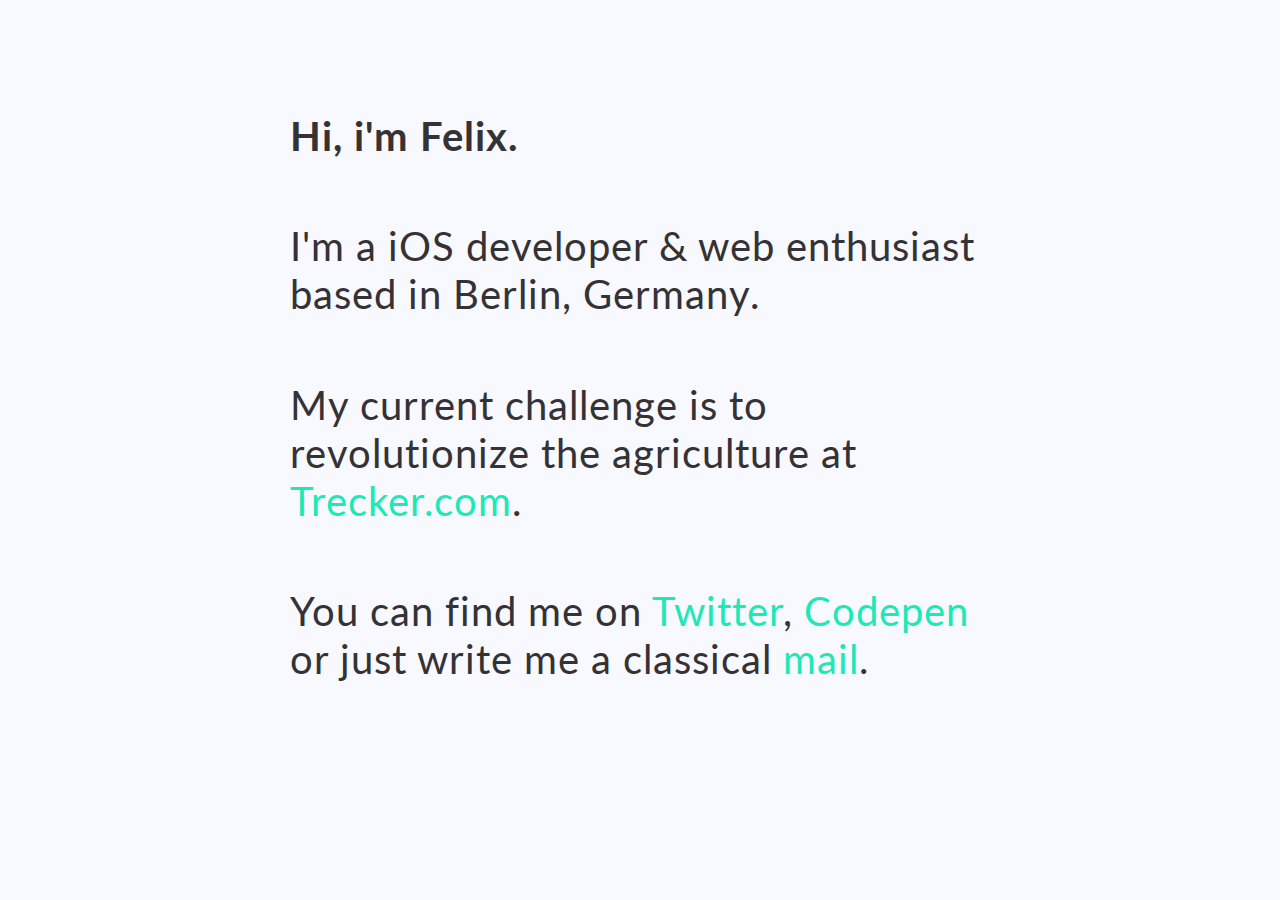
<file: index.html>
<!DOCTYPE html><html lang="en"><head><meta charset="utf-8"><meta name="author" content="Felix Wostal"><meta http-equiv="X-UA-Compatible" content="IE=edge"><meta name="description" content="Felix Wostal portfolio, ios developer, berlin, swift lang"><meta name="viewport" content="width=device-width, initial-scale=1.0, user-scalable=no"><title>Felix Wostal</title><link rel="stylesheet" href="/main.css"></head><body><div class="container"><h1>Hi, i'm Felix.</h1><p>I'm a iOS developer &amp; web enthusiast based in Berlin, Germany.</p><p>My current challenge is to revolutionize the agriculture at <a href="http://website.trecker.com" target="_blank">Trecker.com</a>.</p><p> 
You can find me on <a href="http://twitter.com/felixwostal" target="_blank">Twitter</a>, <a href="http://codepen.io/felixw" target="_blank">Codepen</a> or just write me a classical <a href="mailto:hello@felixwostal.de?subject=Hi Felix">mail</a>.</p></div><script>(function(i,s,o,g,r,a,m){i['GoogleAnalyticsObject']=r;i[r]=i[r]||function(){
(i[r].q=i[r].q||[]).push(arguments)},i[r].l=1*new Date();a=s.createElement(o),
m=s.getElementsByTagName(o)[0];a.async=1;a.src=g;m.parentNode.insertBefore(a,m)
})(window,document,'script','//www.google-analytics.com/analytics.js','ga');
ga('create', 'UA-38476241-2', 'auto');
ga('send', 'pageview');</script></body></html>
</file>
<file: main.css>
@import url(https://fonts.googleapis.com/css?family=Lato:400,700,300,400italic,700italic);*,*:before,*:after{box-sizing:border-box}html{font-size:62.5%;height:100%;background:#f8f8ff}body{font-family:'Lato','Helvetica',sans-serif;letter-spacing:1px;padding:7rem 2rem 0;color:#343234;margin:0}.container{margin:2rem auto;max-width:70rem}@media only screen and (min-width:98rem){.container{max-width:70rem}}@media only screen and (max-width:76rem){.container{max-width:52rem}}@media only screen and (max-width:48rem){.container{max-width:70%}}h1,p{line-height:1.2;padding:1.5rem 0 0.75rem;font-size:4rem}@media only screen and (min-width:98rem){h1,p{font-size:4rem}}@media only screen and (max-width:76rem){h1,p{font-size:3rem}}@media only screen and (max-width:48rem){h1,p{font-size:2.5rem}}a{color:#1de9b6;text-decoration:none;-webkit-transition:color 0.3s,background-color 0.3s ease;transition:color 0.3s,background-color 0.3s ease}a:hover{background-color:#1de9b6;color:#343234}
</file>
